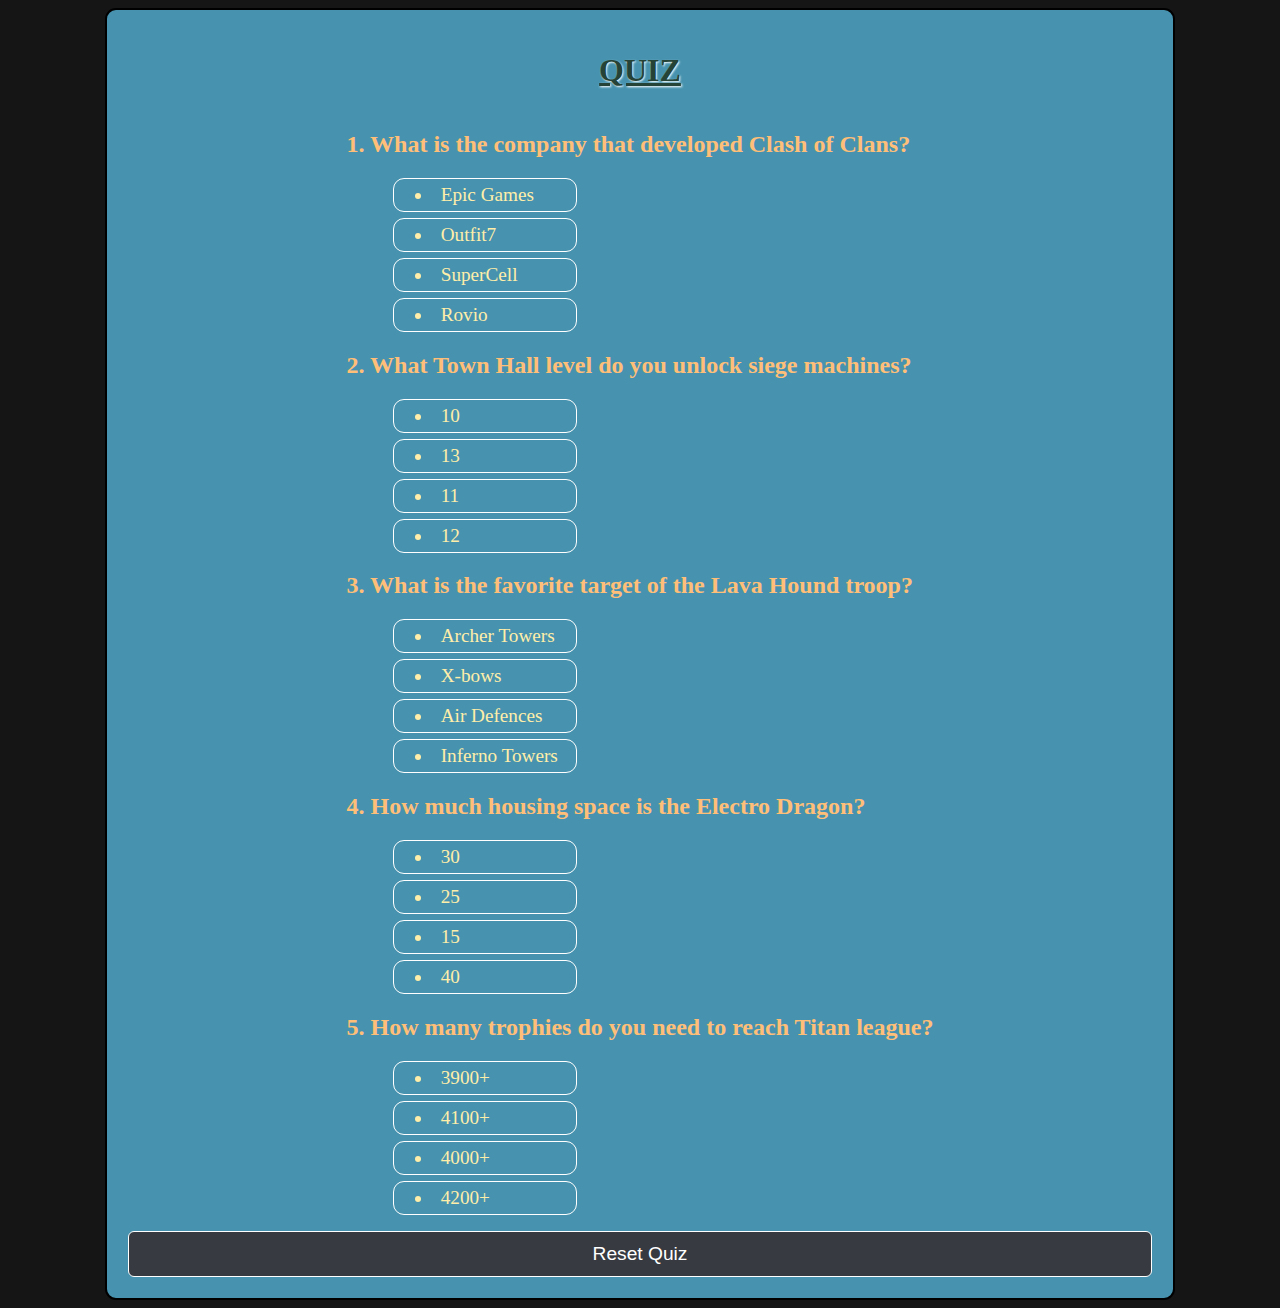
<file: quiz.html>
<!DOCTYPE html>
<html lang="en">
<head>
    <meta charset="UTF-8">
    <meta name="viewport" content="width=device-width, initial-scale=1.0">
    <title>QUIZ</title>
    <style>
        body{
            background-color: #151515;
        }
        #container{
            width: 80vw;
            display: flex;
            flex-direction: column;
            justify-content: center;
            align-items: center;
            border: 2px solid black;
            border-radius: 11px;
            padding: 21px;
            margin: auto;
            background-color: #4793AF;
        }
        h1{
            color: #254336;
            text-align: center;
            text-decoration-line: underline;
            text-shadow: 1px 1px 2px white;
        }
        h2{
            color: #FFBF78;
        }
        ol{
            height: auto;
        }
        ol li{
            color: #FFEEA9;
            list-style: inside;
            border: 1px solid white;
            cursor: pointer;
            font-size: 1.2rem;
            margin: 6px;
            width: 150px;
            padding: 5px 11px;
            padding-left: 21px;
            border-radius: 11px;
            transition: transform 0.5s ease;
        }
        ol li:hover{
            transform: scale(1.1);
            border: 1px solid black;
            border-radius: 11px;
        }
        button{
            padding: 11px 0;
            color: white;
            outline: none;
            border: .2px solid white;
            border-radius: 6px;
            font-size: 1.2rem;
            width: 100%;
            background-color: #373A40;
        }
        button:hover{
            background-color: #434549;
        }
        button:active{
            background-color: #373A40;
        }
    </style>
</head>
<body>
    <div id="container">
        <h1>QUIZ</h1>
       
        <div>
            <div>
                <h2>1. What is the company that developed Clash of Clans?</h2>
                <div>
                    <ol type="A">
                        <li>Epic Games</li>
                        <li>Outfit7</li>
                        <li class="correct">SuperCell</li>
                        <li>Rovio</li>
                    </ol>
                </div>
            </div>
    
            <div>
                <h2>2. What Town Hall level do you unlock siege machines?</h2>
                <div>
                    <ol type="A">
                        <li>10</li>
                        <li>13</li>
                        <li>11</li>
                        <li class="correct">12</li>
                    </ol>
                </div>
            </div>
    
            <div>
                <h2>3. What is the favorite target of the Lava Hound troop?</h2>
                <div>
                    <ol>
                        <li>Archer Towers</li>
                        <li>X-bows</li>
                        <li class="correct">Air Defences</li>
                        <li>Inferno Towers</li>
                    </ol>
                </div>
            </div>
    
            <div>
                <h2>4. How much housing space is the Electro Dragon?</h2>
                <div>
                    <ol>
                        <li class="correct">30</li>
                        <li>25</li>
                        <li>15</li>
                        <li>40</li>
                    </ol>
                </div>
            </div>
    
            <div>
                <h2>5. How many trophies do you need to reach Titan league?</h2>
                <div>
                    <ol>
                        <li>3900+</li>
                        <li class="correct">4100+</li>
                        <li>4000+</li>
                        <li>4200+</li>
                    </ol>
                </div>
            </div>
        </div>

        <button>Reset Quiz</button>


    </div>


        <script>
            let liArr = document.querySelectorAll("ol li");
            let btn = document.querySelector("button");
            // let container = document.querySelector("#container");
            // let newEl = document.createElement("h3");
            // let score = 0;

            // container.after(newEl);
            // newEl.style.color = "white";

            // let olArr = document.querySelectorAll("ol");

            // olArr.forEach((ol) => {
            //     ol.appendChild(newEl);
            // });

            liArr.forEach((li) => {
                li.addEventListener("click", () => {

                    if(li.className === "correct"){
                        li.style.color = "white";
                        li.style.backgroundColor = "green";
                        // newEl.innerText = "Correct Answer";
                        li.style.backgroundColor = "none";
                        // score++;
                    }
                    else{
                        li.style.color = "white";
                        li.style.backgroundColor = "red";
                        // newEl.innerText = "Incorrect Answer";  
                        li.style.backgroundColor = "none";
                    }
                    // newEl.innerText = `Score: ${score}`;
                });
                
            });

            btn.addEventListener("click", () => {
                liArr.forEach((li) => {
                    li.style.backgroundColor = "";
                    li.style.color = "#FFEEA9";
                });
                // score = 0;
                // newEl.innerText = "";
            });

        </script>
</body>
</html>
</file>
